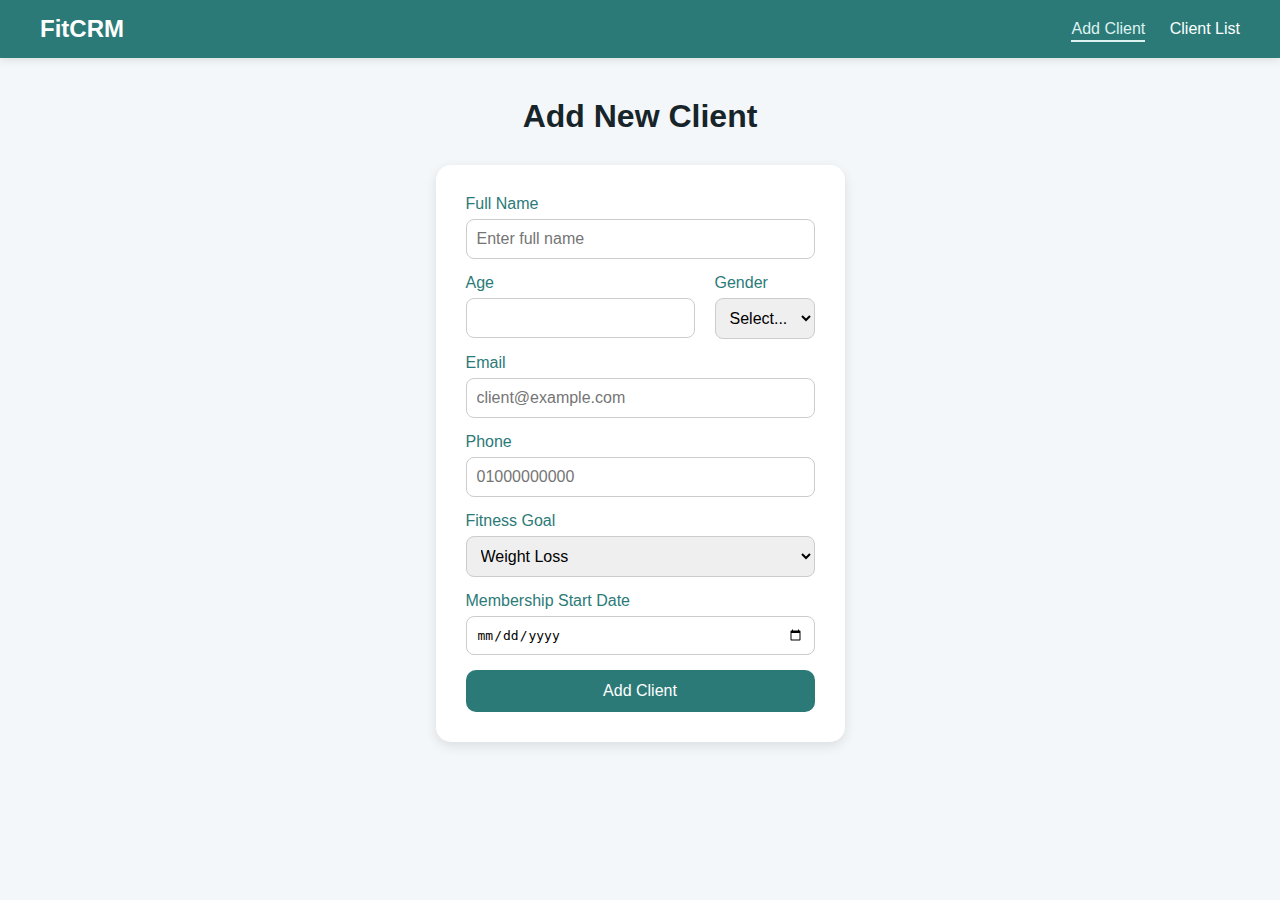
<file: index.html>
<!DOCTYPE html>
<html lang="en">
<head>
  <meta charset="UTF-8" />
  <meta name="viewport" content="width=device-width, initial-scale=1.0" />
  <title>FitCRM – Add New Client</title>
  <link rel="stylesheet" href="styles.css" />
</head>
<body>
  <nav class="navbar">
    <h2>FitCRM</h2>
    <div class="nav-links">
      <a href="index.html" class="active">Add Client</a>
      <a href="clients.html">Client List</a>
    </div>
  </nav>

  <main class="form-section">
    <h1>Add New Client</h1>
    <form class="client-form">
      <div class="form-group">
        <label>Full Name</label>
        <input type="text" placeholder="Enter full name" required />
      </div>

      <div class="form-row">
        <div class="form-group">
          <label>Age</label>
          <input type="number" min="0" />
        </div>
        <div class="form-group">
          <label>Gender</label>
          <select>
            <option value="">Select...</option>
            <option>Male</option>
            <option>Female</option>
            <option>Other</option>
          </select>
        </div>
      </div>

      <div class="form-group">
        <label>Email</label>
        <input type="email" placeholder="client@example.com" required />
      </div>

      <div class="form-group">
        <label>Phone</label>
        <input type="tel" placeholder="01000000000" />
      </div>

      <div class="form-group">
        <label>Fitness Goal</label>
        <select>
          <option>Weight Loss</option>
          <option>Muscle Gain</option>
          <option>General Fitness</option>
        </select>
      </div>

      <div class="form-group">
        <label>Membership Start Date</label>
        <input type="date" />
      </div>

      <button type="button" class="btn-primary">Add Client</button>
    </form>
  </main>

</body>
</html>
</file>
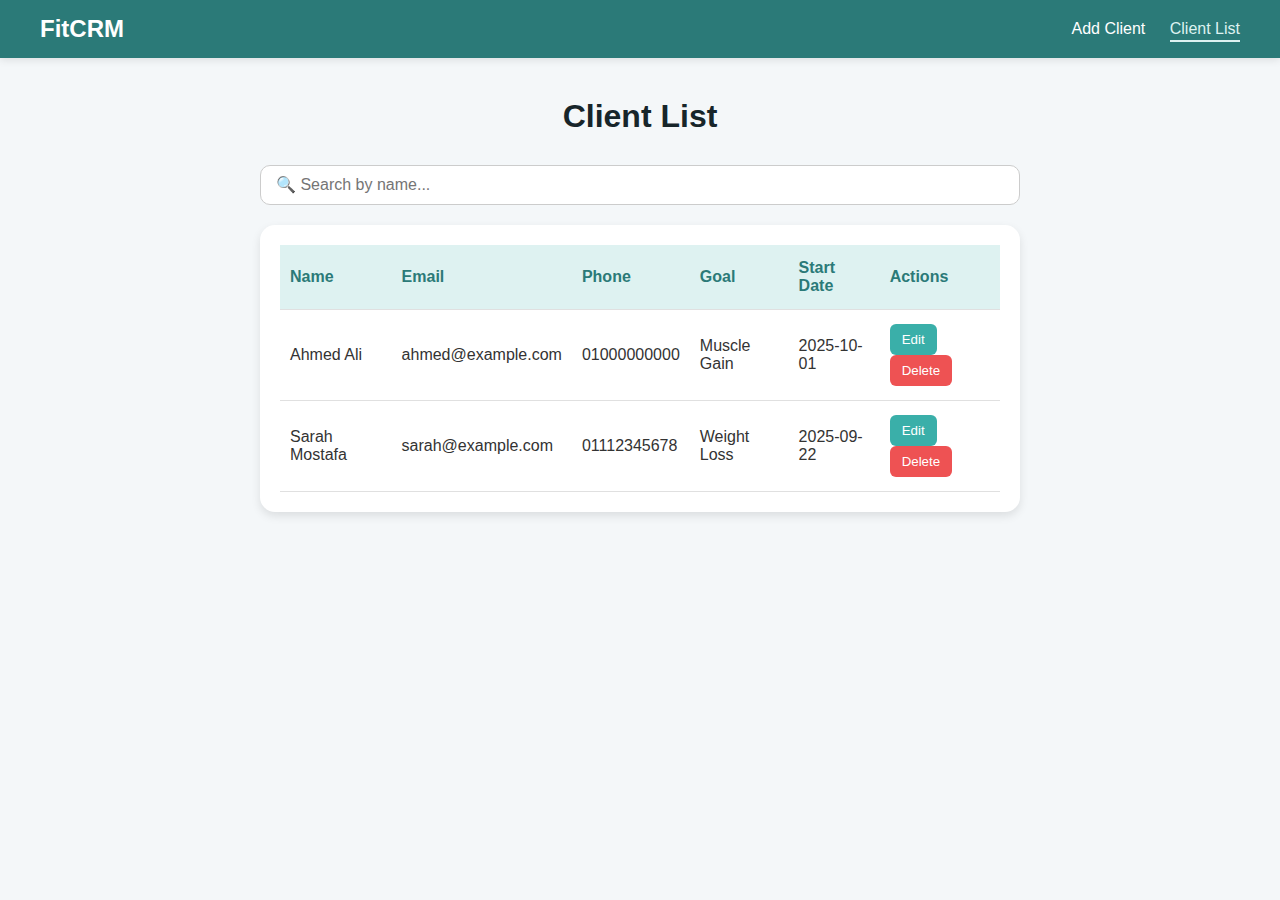
<file: clients.html>
<!DOCTYPE html>
<html lang="en">
<head>
  <meta charset="UTF-8" />
  <meta name="viewport" content="width=device-width, initial-scale=1.0" />
  <title>FitCRM – Client List</title>
  <link rel="stylesheet" href="styles.css" />
</head>
<body>
  <nav class="navbar">
    <h2>FitCRM</h2>
    <div class="nav-links">
      <a href="index.html">Add Client</a>
      <a href="clients.html" class="active">Client List</a>
    </div>
  </nav>

  <main class="list-section">
    <h1>Client List</h1>
    <input type="text" class="search-box" placeholder="🔍 Search by name..." />

    <div class="table-container">
      <table>
        <thead>
          <tr>
            <th>Name</th><th>Email</th><th>Phone</th><th>Goal</th><th>Start Date</th><th>Actions</th>
          </tr>
        </thead>
        <tbody>
          <tr>
            <td>Ahmed Ali</td><td>ahmed@example.com</td><td>01000000000</td><td>Muscle Gain</td><td>2025-10-01</td>
            <td>
              <button class="btn-secondary">Edit</button>
              <button class="btn-danger">Delete</button>
            </td>
          </tr>
          <tr>
            <td>Sarah Mostafa</td><td>sarah@example.com</td><td>01112345678</td><td>Weight Loss</td><td>2025-09-22</td>
            <td>
              <button class="btn-secondary">Edit</button>
              <button class="btn-danger">Delete</button>
            </td>
          </tr>
          <!-- Add more sample rows -->
        </tbody>
      </table>
    </div>
  </main>

</body>
</html>
</file>
<file: styles.css>
/* General Reset */
* {
  margin: 0;
  padding: 0;
  box-sizing: border-box;
}

body {
  font-family: "Poppins", sans-serif;
  background: #f4f7f9;
  color: #333;
  min-height: 100vh;
  display: flex;
  flex-direction: column;
}

/* Navbar */
.navbar {
  background: #2b7a78;
  color: #fff;
  display: flex;
  justify-content: space-between;
  align-items: center;
  padding: 15px 40px;
  box-shadow: 0 2px 8px rgba(0,0,0,0.1);
}

.nav-links a {
  color: #fff;
  margin-left: 20px;
  text-decoration: none;
  font-weight: 500;
  transition: 0.3s;
}

.nav-links a:hover,
.nav-links a.active {
  color: #def2f1;
  border-bottom: 2px solid #def2f1;
  padding-bottom: 3px;
}

/* Form Section */
.form-section, .list-section {
  flex: 1;
  padding: 40px 20px;
  max-width: 800px;
  margin: auto;
}

h1 {
  text-align: center;
  color: #17252a;
  margin-bottom: 30px;
}

.client-form {
  background: #fff;
  padding: 30px;
  border-radius: 15px;
  box-shadow: 0 4px 12px rgba(0,0,0,0.1);
}

.form-group {
  display: flex;
  flex-direction: column;
  margin-bottom: 15px;
}

.form-row {
  display: flex;
  gap: 20px;
}

label {
  margin-bottom: 6px;
  font-weight: 500;
  color: #2b7a78;
}

input, select {
  padding: 10px;
  border: 1px solid #ccc;
  border-radius: 8px;
  font-size: 1em;
}

input:focus, select:focus {
  outline: none;
  border-color: #2b7a78;
  box-shadow: 0 0 5px rgba(43,122,120,0.3);
}

.btn-primary {
  width: 100%;
  padding: 12px;
  background: #2b7a78;
  color: white;
  border: none;
  border-radius: 10px;
  cursor: pointer;
  font-size: 1em;
  transition: 0.3s;
}

.btn-primary:hover {
  background: #205e5d;
}

/* Table */
.table-container {
  background: white;
  border-radius: 15px;
  padding: 20px;
  box-shadow: 0 4px 10px rgba(0,0,0,0.1);
}

table {
  width: 100%;
  border-collapse: collapse;
}

th, td {
  padding: 14px 10px;
  text-align: left;
  border-bottom: 1px solid #e0e0e0;
}

th {
  background: #def2f1;
  color: #2b7a78;
  font-weight: 600;
}

tr:hover {
  background: #f9f9f9;
}

.btn-secondary, .btn-danger {
  border: none;
  padding: 8px 12px;
  border-radius: 6px;
  cursor: pointer;
  font-weight: 500;
  transition: 0.3s;
}

.btn-secondary {
  background: #3aafa9;
  color: white;
}

.btn-secondary:hover {
  background: #2b7a78;
}

.btn-danger {
  background: #ee5253;
  color: white;
}

.btn-danger:hover {
  background: #c0392b;
}

.search-box {
  display: block;
  width: 100%;
  padding: 10px 15px;
  margin-bottom: 20px;
  border: 1px solid #ccc;
  border-radius: 10px;
  font-size: 1em;
}

/* Footer */
footer {
  text-align: center;
  background: #2b7a78;
  color: white;
  padding: 12px 0;
  font-size: 0.9em;
  margin-top: auto;
}

/* Responsive */
@media (max-width: 700px) {
  .form-row {
    flex-direction: column;
  }

  .navbar {
    flex-direction: column;
    text-align: center;
  }

  .nav-links {
    margin-top: 10px;
  }

  th, td {
    padding: 10px;
    font-size: 0.9em;
  }
}
</file>
